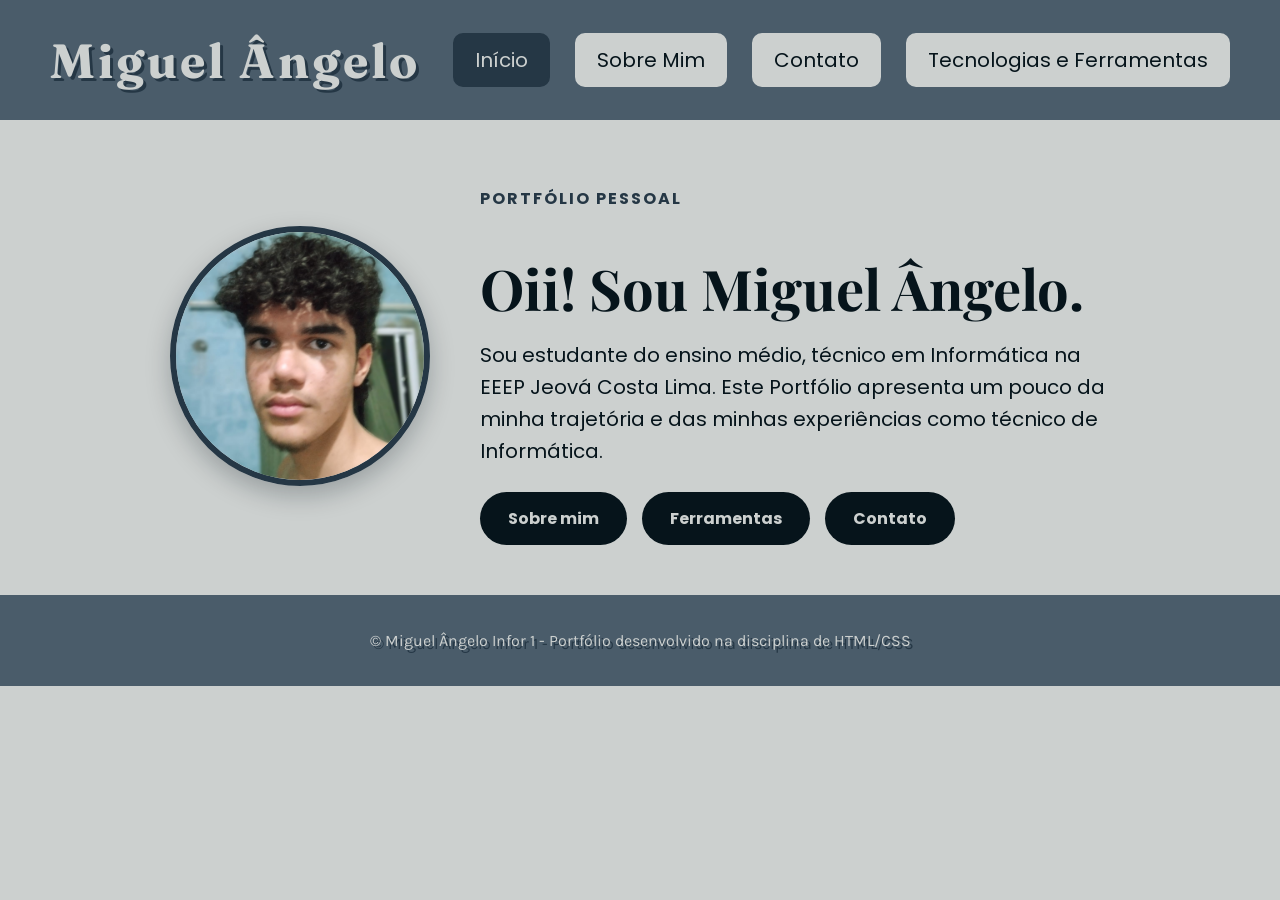
<file: index.html>
<!DOCTYPE html>
<html lang="pt-br">
<head>
    <meta charset="UTF-8">
    <meta name="viewport" content="width=device-width, initial-scale=1.0">
    <title>Menu Principal</title>
    <link rel="stylesheet" href="css/style.css">
</head>
<body>

    <header>
        <h1>Miguel Ângelo</h1>
        <nav>
    <a href="index.html" class="ativo">Início</a>
    <a href="sobre.html">Sobre Mim</a>
    <a href="contato.html">Contato</a>
    <a href="seção.html">Tecnologias e Ferramentas</a>
        </nav>
    </header>

    <main>
        <section class="hero-perfil">

            <div class="Avatar">
                <img src="img/WhatsApp Image 2026-10-01 at 18.24.58.jpeg" alt="Avatar de Miguel Ângelo">
            </div>

            <div class="hero-texto">
                <p class="pequeno-titulo">Portfólio pessoal</p>
                <h2>Oii! Sou Miguel Ângelo.</h2>

                <div class="ps">
                    <p>Sou estudante do ensino médio, técnico em Informática na EEEP Jeová Costa Lima.
                    Este Portfólio apresenta um pouco da minha trajetória e das minhas experiências
                    como técnico de Informática.</p>
                </div>

                <div class="botoes-hero">
                    <a href="sobre.html" class="botao-pill">Sobre mim</a>
                    <a href="seção.html" class="botao-pill">Ferramentas</a>
                    <a href="contato.html" class="botao-pill">Contato</a>
                </div>
            </div>

        </section>
    </main>

    <footer>
        <p>&copy; Miguel Ângelo Infor 1 - Portfólio desenvolvido na disciplina de HTML/CSS</p>
    </footer>

</body>
</html>
</file>
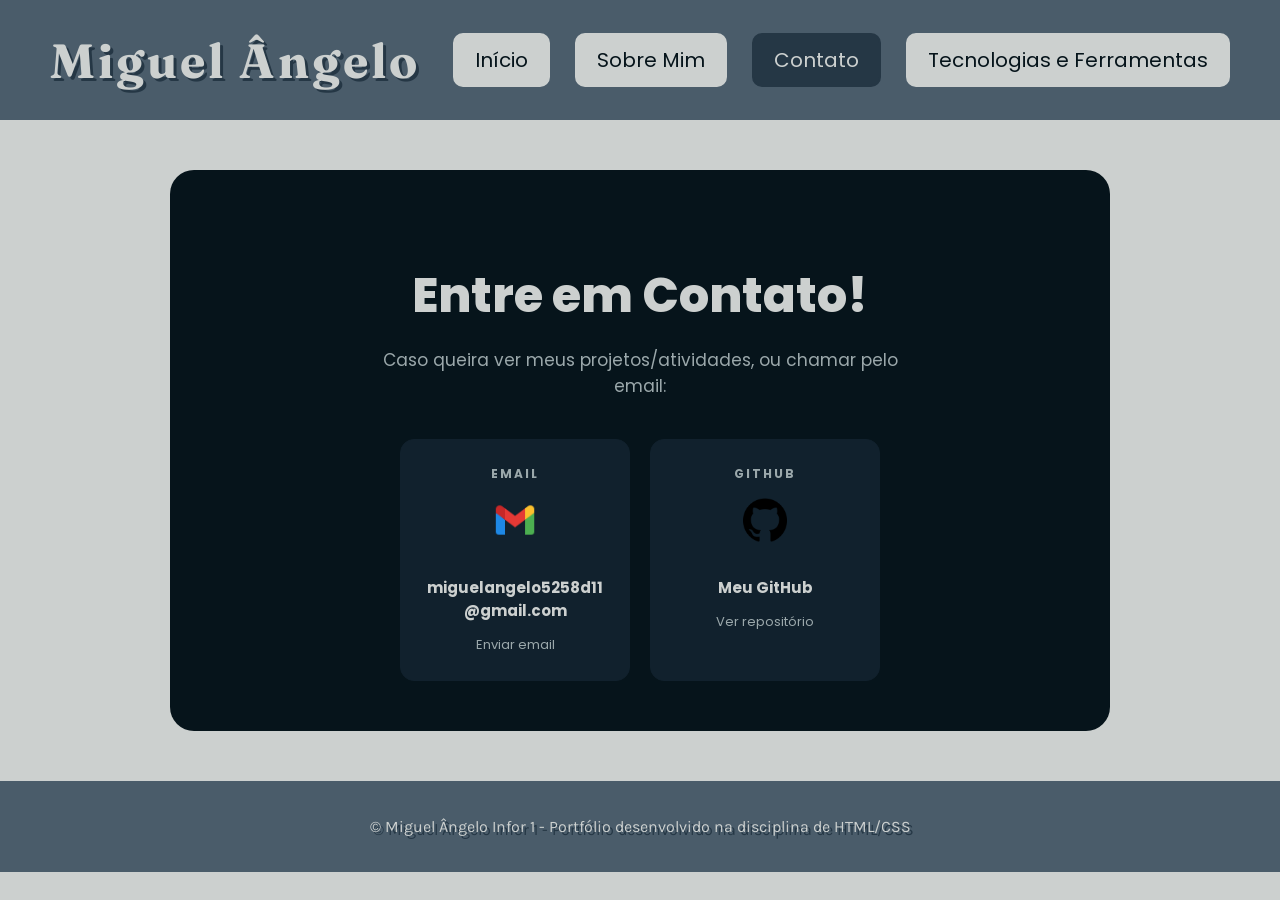
<file: contato.html>
<!DOCTYPE html>
<html lang="pt-br">
<head>
    <meta charset="UTF-8">
    <meta name="viewport" content="width=device-width, initial-scale=1.0">
    <title>Contato</title>
    <link rel="stylesheet" href="css/style.css">
</head>
<body>

    <header>
        <h1>Miguel Ângelo</h1>
        <nav>
            <a href="index.html">Início</a>
            <a href="sobre.html">Sobre Mim</a>
            <a href="contato.html" class="ativo">Contato</a>
            <a href="seção.html">Tecnologias e Ferramentas</a>
        </nav>
    </header>

    <main>
        <section class="secao-contato">
            <h2 class="contato-titulo">Entre em Contato!</h2>
            <p class="contato-sub">Caso queira ver meus projetos/atividades, ou chamar pelo email:</p>

            <div class="contato-cards">

                <div class="contato-card">
                    <span class="contato-rotulo">Email</span>
                    <img src="img/icons8-gmail-novo-48.png" alt="Email" class="contato-icone">
                    <p class="contato-valor">miguelangelo5258d11@gmail.com</p>
                    <a href="https://mail.google.com/mail/?view=cm&fs=1&to=miguelangelo5258d11@gmail.com" target="_blank">Enviar email</a>
                </div>

                <div class="contato-card">
                    <span class="contato-rotulo">GitHub</span>
                    <img src="img/github.png" alt="GitHub" class="contato-icone">
                    <p class="contato-valor">Meu GitHub</p>
                    <a href="https://github.com/mggs525" target="_blank">Ver repositório</a>
                </div>

            </div>
        </section>
    </main>

    <footer>
        <p>&copy; Miguel Ângelo Infor 1 - Portfólio desenvolvido na disciplina de HTML/CSS</p>
    </footer>

</body>
</html>
</file>
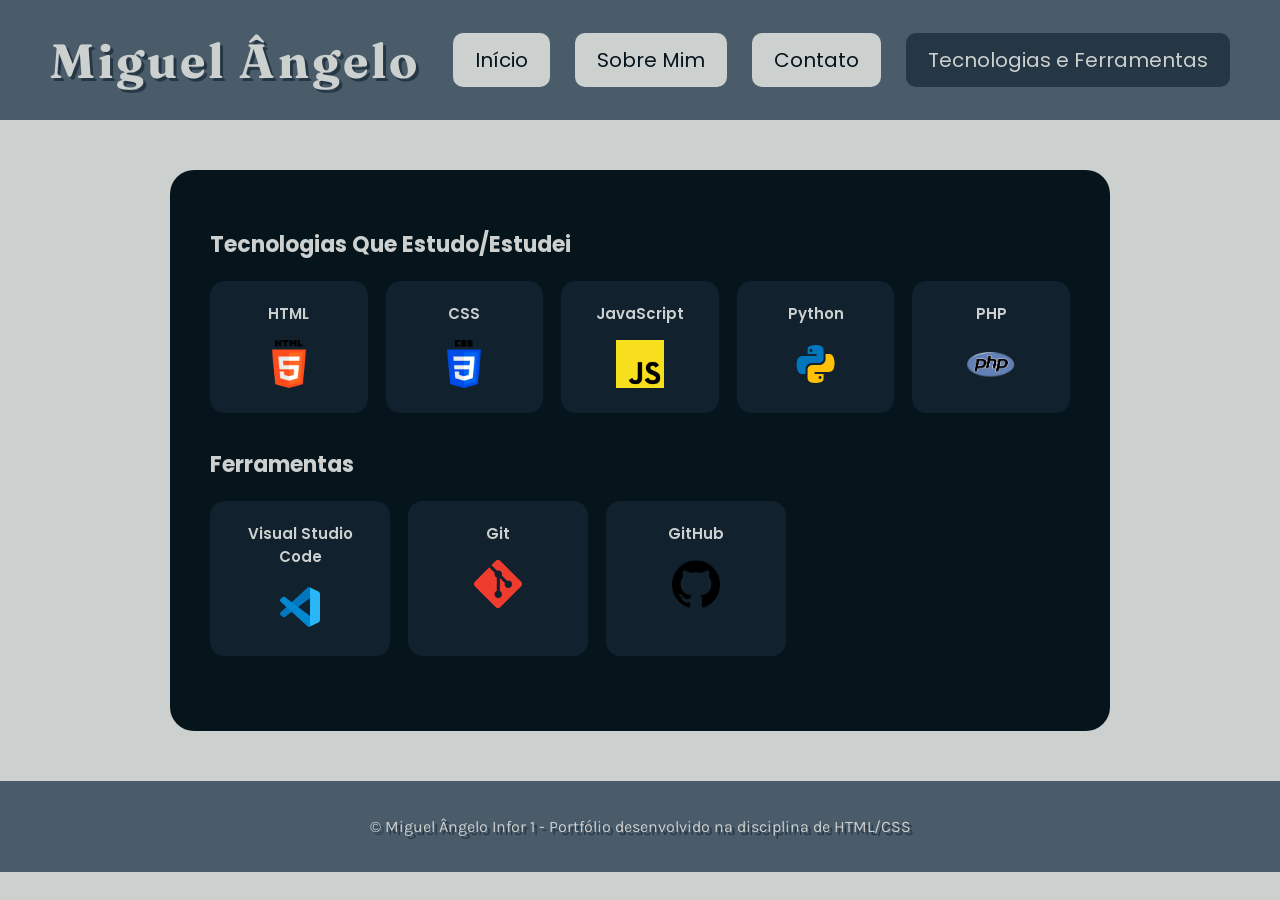
<file: seção.html>
<!DOCTYPE html>
<html lang="pt-br">
<head>
    <meta charset="UTF-8">
    <meta name="viewport" content="width=device-width, initial-scale=1.0">
    <title>Tecnologias e Ferramentas</title>
    <link rel="stylesheet" href="css/style.css">
</head>
<body>

    <header>
        <h1>Miguel Ângelo</h1>
        <nav>
            <a href="index.html">Início</a>
            <a href="sobre.html">Sobre Mim</a>
            <a href="contato.html">Contato</a>
            <a href="seção.html" class="ativo">Tecnologias e Ferramentas</a>
        </nav>
    </header>

    <main>
        <section class="secao-tecnologias">
            <h2 class="titulo-tec">Tecnologias Que Estudo/Estudei</h2>
            <div class="grade-cards">
                <div class="card">
                    <p>HTML</p>
                    <img src="img/html-5.png" alt="HTML" class="card-icone">
                </div>
                <div class="card">
                    <p>CSS</p>
                    <img src="img/css-3.png" alt="CSS" class="card-icone">
                </div>
                <div class="card">
                    <p>JavaScript</p>
                    <img src="img/0e4fdce8ac22e09688c580e5bc4dcd7d.jpg" alt="JavaScript" class="card-icone">
                </div>
                <div class="card">
                    <p>Python</p>
                    <img src="img/icons8-python-48.png" alt="Python" class="card-icone">
                </div>
                <div class="card">
                    <p>PHP</p>
                    <img src="img/58481791cef1014c0b5e4994.png" alt="PHP" class="card-icone">
                </div>
            </div>

            <h2 class="titulo-tec">Ferramentas</h2>
            <div class="grade-cards">
                <div class="card">
                    <p>Visual Studio Code</p>
                    <img src="img/icons8-visual-studio-code-2019-48.png" alt="Visual Studio Code" class="card-icone">
                </div>
                <div class="card">
                    <p>Git</p>
                    <img src="img/Git-Icon-1788C.png" alt="Git" class="card-icone">
                </div>
                <div class="card">
                    <p>GitHub</p>
                    <img src="img/github.png" alt="GitHub" class="card-icone">
                </div>
            </div>
        </section>
    </main>

    <footer>
        <p>&copy; Miguel Ângelo Infor 1 - Portfólio desenvolvido na disciplina de HTML/CSS</p>
    </footer>

</body>
</html>
</file>
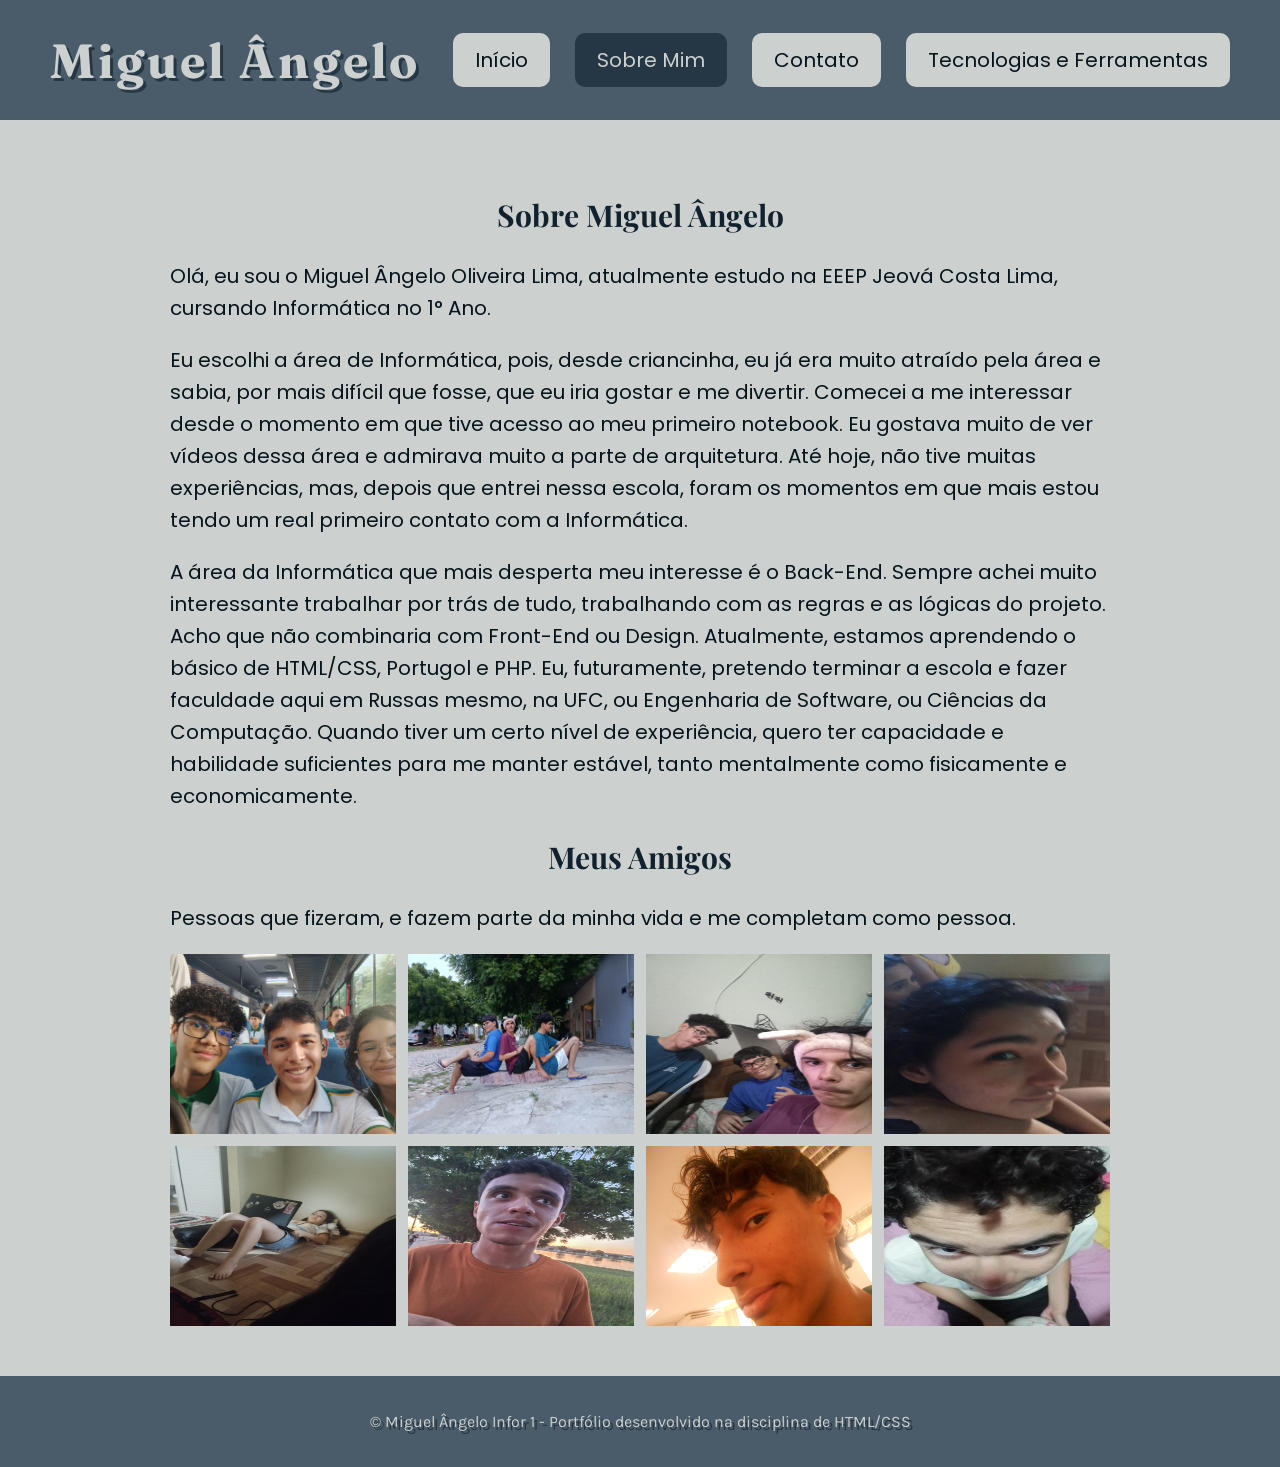
<file: sobre.html>
<!DOCTYPE html>
<html lang="pt-br">
<head>
    <meta charset="UTF-8">
    <meta name="viewport" content="width=device-width, initial-scale=1.0">
    <title>Sobre Mim</title>
    <link rel="stylesheet" href="css/style.css">
</head>
<body>

    <header>
        <h1>Miguel Ângelo</h1>
        <nav>
    <a href="index.html">Início</a>
    <a href="sobre.html" class="ativo">Sobre Mim</a>
    <a href="contato.html">Contato</a>
    <a href="seção.html">Tecnologias e Ferramentas</a>
        </nav>
    </header>

    <main>
        <section>
            <h2>Sobre Miguel Ângelo</h2>

            <div class="ps">
                <p>Olá, eu sou o Miguel Ângelo Oliveira Lima, atualmente estudo na EEEP
                Jeová Costa Lima, cursando Informática no 1° Ano.</p>

                <p>Eu escolhi a área de Informática, pois, desde criancinha,
                eu já era muito atraído pela área e sabia, por mais difícil que fosse,
                que eu iria gostar e me divertir. Comecei a me interessar
                desde o momento em que tive acesso ao meu primeiro notebook.
                Eu gostava muito de ver vídeos dessa área e admirava muito a parte de
                arquitetura. Até hoje, não tive muitas experiências, mas, depois que entrei
                nessa escola, foram os momentos em que mais estou tendo um real primeiro
                contato com a Informática.</p>

                <p>A área da Informática que mais desperta meu interesse
                é o Back-End. Sempre achei muito interessante
                trabalhar por trás de tudo, trabalhando com as regras e as lógicas do projeto.
                Acho que não combinaria com Front-End ou Design. Atualmente, estamos
                aprendendo o básico de HTML/CSS, Portugol e PHP.
                Eu, futuramente, pretendo terminar a escola e fazer faculdade aqui em Russas mesmo,
                na UFC, ou Engenharia de Software, ou Ciências da Computação. Quando tiver um
                certo nível de experiência, quero ter capacidade e habilidade suficientes para
                me manter estável, tanto mentalmente como fisicamente e economicamente.</p>

            </div>

            <h2>Meus Amigos</h2>
            <p class="ps">Pessoas que fizeram, e fazem parte da minha vida e me completam como pessoa.</p>

            <div class="album-amigos">
                <img src="img/WhatsApp Image 2026-09-24 at 19.34.11.jpeg" alt="">
                <img src="img/WhatsApp Image 2026-09-24 at 19.49.56.jpeg" alt="">
                <img src="img/WhatsApp Image 2026-09-24 at 19.49.57.jpeg" alt="">
                <img src="img/WhatsApp Image 2026-09-24 at 19.49.58.jpeg" alt="">
                <img src="img/WhatsApp Image 2026-09-24 at 19.50.47.jpeg" alt="">
                <img src="img/WhatsApp Image 2026-09-24 at 19.50.48 (1).jpeg" alt="">
                <img src="img/WhatsApp Image 2026-09-24 at 20.01.04.jpeg" alt="">
                <img src="img/WhatsApp Image 2026-10-01 at 18.26.09.jpeg" alt="">
            </div>

        </section>
    </main>

    <footer>
        <p>&copy; Miguel Ângelo Infor 1 - Portfólio desenvolvido na disciplina de HTML/CSS</p>
    </footer>

</body>
</html>
</file>
<file: css/style.css>
@import url('https://fonts.googleapis.com/css2?family=Fraunces:ital,wght@0,700;1,400&family=Playfair+Display:wght@700&family=Poppins:wght@400;600;700&family=Karla:wght@400;500&display=swap');

* {
    box-sizing: border-box;
}

body {
    margin: auto;
    background-color: #CCD0CF;
    font-family: 'Karla', sans-serif;
    color: #06141B;
}

header {
    min-height: 120px;
    display: flex;
    align-items: center;
    justify-content: space-between;
    padding: 20px 50px;
    gap: 10px;
    background-color: #4A5C6A;
}

h1 {
    margin: 0;
    font-size: 48px;
    font-family: 'Fraunces', serif;
    font-weight: 700;
    color: #CCD0CF;
    letter-spacing: 3px;
    text-shadow: 3px 3px 0px #253745;
}

nav {
    display: flex;
    align-items: center;
    justify-content: center;
    gap: 25px;
    font-size: 20px;
}

nav a {
    color: #06141B;
    text-decoration: none;
    font-family: 'Poppins', sans-serif;
    background-color: #CCD0CF;
    border: 2px solid #CCD0CF;
    border-radius: 10px;
    padding: 10px 20px;
    transition: 0.2s;
}

nav a:hover {
    background-color: #253745;
    color: #CCD0CF;
    border-color: #253745;
}
nav a.ativo {
    background-color: #253745;
    color: #CCD0CF;
    border-color: #253745;
}
main {
    max-width: 1000px;
    margin: 50px auto;
    padding: 0 30px;
    display: flex;
    flex-direction: column;
    gap: 40px;
}

h2 {
    font-family: 'Playfair Display', serif;
    font-size: 30px;
    font-weight: 700;
    color: #11212D;
    text-align: center;
}

h3 {
    font-family: 'Poppins', sans-serif;
    color: #253745;
    margin-top: 15px;
}

ul {
    padding-left: 25px;
}

ul li {
    margin-bottom: 6px;
}

.ps {
    font-family: 'Poppins', sans-serif;
    font-size: 20px;
    line-height: 1.6;
    color: #06141B;
}

.secao-tecnologias {
    background-color: #06141B;
    border-radius: 24px;
    padding: 40px;
}

.titulo-tec {
    text-align: left;
    color: #CCD0CF;
    font-family: 'Poppins', sans-serif;
    font-size: 22px;
    font-weight: 700;
    margin-bottom: 20px;
}

.grade-cards {
    display: flex;
    flex-wrap: wrap;
    gap: 18px;
    margin-bottom: 35px;
}

.card {
    flex: 1 1 150px;
    max-width: 180px;
    background-color: #11212D;
    border: 1px solid #11212D;
    border-radius: 14px;
    padding: 20px;
    text-align: center;
    transition: 0.2s;
}

.card:hover {
    border-color: #253745;
    transform: translateY(-3px);
}

.card p {
    font-family: 'Poppins', sans-serif;
    font-weight: 600;
    font-size: 15px;
    color: #CCD0CF;
    margin: 0 0 15px;
}

.card-icone {
    width: 48px;
    height: 48px;
    object-fit: contain;
    margin: 0 auto;
}

.hero-perfil {
    display: flex;
    align-items: center;
    gap: 50px;
    flex-wrap: wrap;
}

.Avatar {
    flex: 0 0 auto;
}

.Avatar img {
    width: 260px;
    height: 260px;
    object-fit: cover;
    border-radius: 50%;
    border: 6px solid #253745;
    box-shadow: 0 10px 25px rgba(6, 20, 27, 0.25);
}

.hero-texto {
    flex: 1 1 400px;
}

.pequeno-titulo {
    color: #253745;
    font-weight: bold;
    text-transform: uppercase;
    letter-spacing: 2px;
    margin-bottom: 8px;
    font-family: 'Poppins', sans-serif;
}

.hero-texto h2 {
    text-align: left;
    font-size: clamp(2.2rem, 5vw, 3.5rem);
    line-height: 1.1;
    margin-bottom: 20px;
    color: #06141B;
}

.botoes-hero {
    display: flex;
    flex-wrap: wrap;
    gap: 15px;
    margin-top: 25px;
}

.botao-pill {
    display: inline-block;
    background-color: #06141B;
    color: #CCD0CF;
    padding: 14px 28px;
    border-radius: 30px;
    font-weight: bold;
    font-family: 'Poppins', sans-serif;
    text-decoration: none;
    transition: 0.2s;
}

.botao-pill:hover {
    background-color: #253745;
    transform: translateY(-2px);
}

.secao-contato {
    background-color: #06141B;
    border-radius: 24px;
    padding: 50px 40px;
    text-align: center;
}

.contato-titulo {
    color: #CCD0CF;
    font-family: 'Poppins', sans-serif;
    font-size: clamp(2rem, 5vw, 3rem);
    font-weight: 800;
    margin-bottom: 15px;
}

.contato-sub {
    color: #9BA8AB;
    font-family: 'Poppins', sans-serif;
    font-size: 17px;
    max-width: 550px;
    margin: 0 auto 40px;
}

.contato-cards {
    display: flex;
    flex-wrap: wrap;
    justify-content: center;
    gap: 20px;
}

.contato-card {
    flex: 1 1 200px;
    max-width: 230px;
    background-color: #11212D;
    border: 1px solid #11212D;
    border-radius: 14px;
    padding: 25px 20px;
    text-align: center;
    transition: 0.2s;
}

.contato-card:hover {
    border-color: #253745;
    transform: translateY(-3px);
}

.contato-rotulo {
    display: block;
    font-family: 'Poppins', sans-serif;
    font-size: 12px;
    font-weight: 700;
    letter-spacing: 2px;
    text-transform: uppercase;
    color: #9BA8AB;
    margin-bottom: 15px;
}

.contato-icone {
    width: 44px;
    height: 44px;
    object-fit: contain;
    margin: 0 auto 15px;
}

.contato-valor {
    font-family: 'Poppins', sans-serif;
    font-weight: 700;
    color: #CCD0CF;
    font-size: 15px;
    margin-bottom: 12px;
    word-break: break-word;
}

.contato-card a {
    font-family: 'Poppins', sans-serif;
    font-size: 13px;
    color: #9BA8AB;
    text-decoration: none;
}

.contato-card a:hover {
    color: #253745;
}

.album-amigos {
    display: grid;
    grid-template-columns: repeat(4, 1fr);
    gap: 12px;
}

.album-amigos img {
    width: 100%;
    height: 180px;
}
footer {
    display: flex;
    align-items: center;
    justify-content: center;
    background-color: #4A5C6A;
    color: #CCD0CF;
    padding: 20px;
    margin-top: 40px;
    text-align: center;
    text-shadow: 3px 3px 0px #253745;
}

@media (max-width: 700px) {
    header {
        flex-direction: column;
        text-align: center;
    }

    .hero-perfil {
        justify-content: center;
        text-align: center;
    }

    .hero-texto h2,
    .pequeno-titulo {
        text-align: center;
    }

    .botoes-hero {
        justify-content: center;
    }
}
</file>
